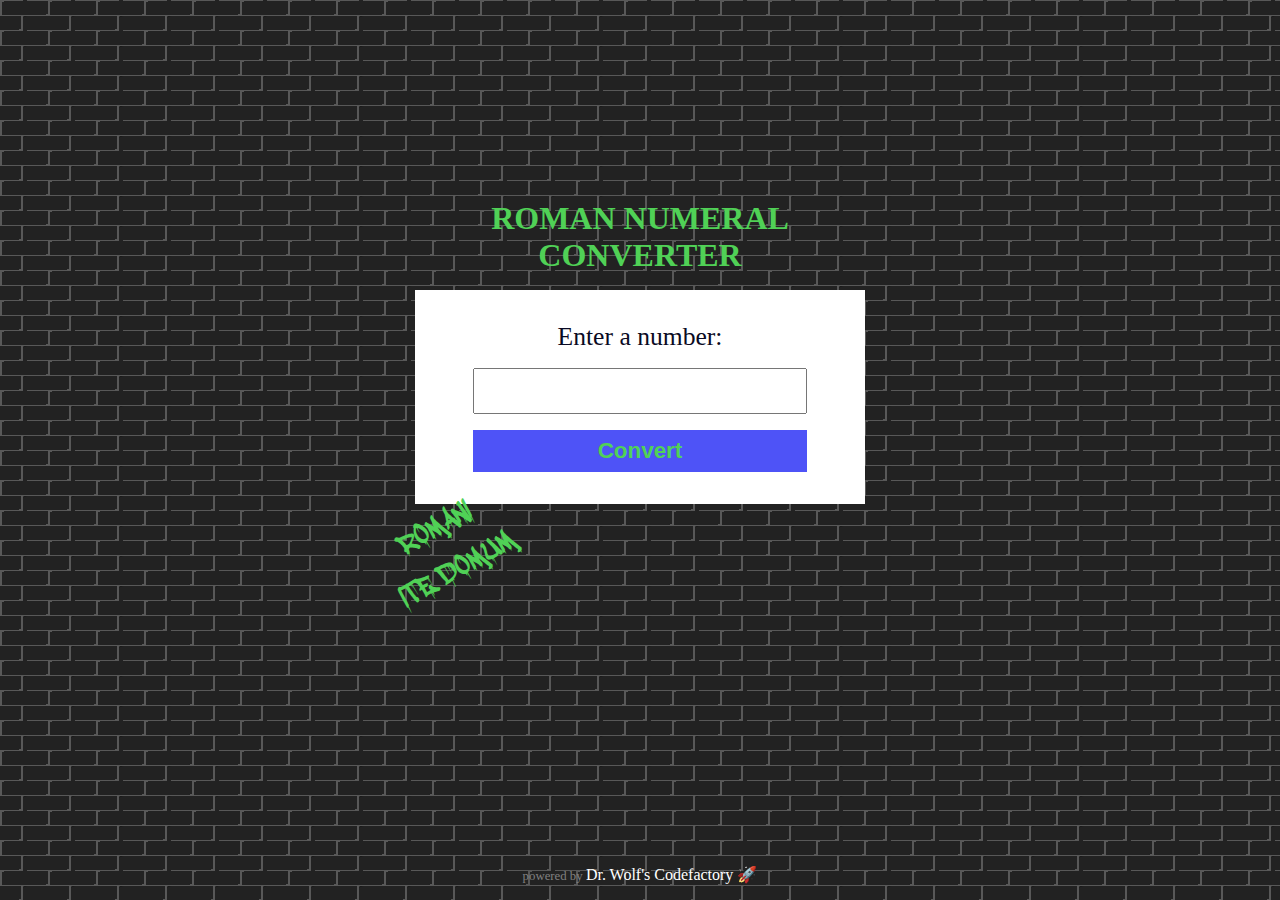
<file: CertificationProject2_BuildARomanNumeralConverter/index.html>
<!DOCTYPE html>
<html lang="en">
  <head>
    <meta charset="utf-8" />
    <link rel="stylesheet" href="./styles.css" />
    <title>Roman Numeral Converter</title>
  </head>
  <body>
    <main class="container">
      <h1>Roman Numeral Converter</h1>
      <form id="form">
        <label for="number">Enter a number:</label>
        <input type="number" id="number" name="numberInput" />
        <button type="submit" id="convert-btn">Convert</button>
      </form>
      <div id="output" hidden></div>
      <div id="graffito">
        Romani<br />
        ite domum
      </div>
    </main>
    <p id="impressum"><span>powered by </span> Dr. Wolf's Codefactory 🚀</p>
    <script src="./script.js"></script>
  </body>
</html>
</file>
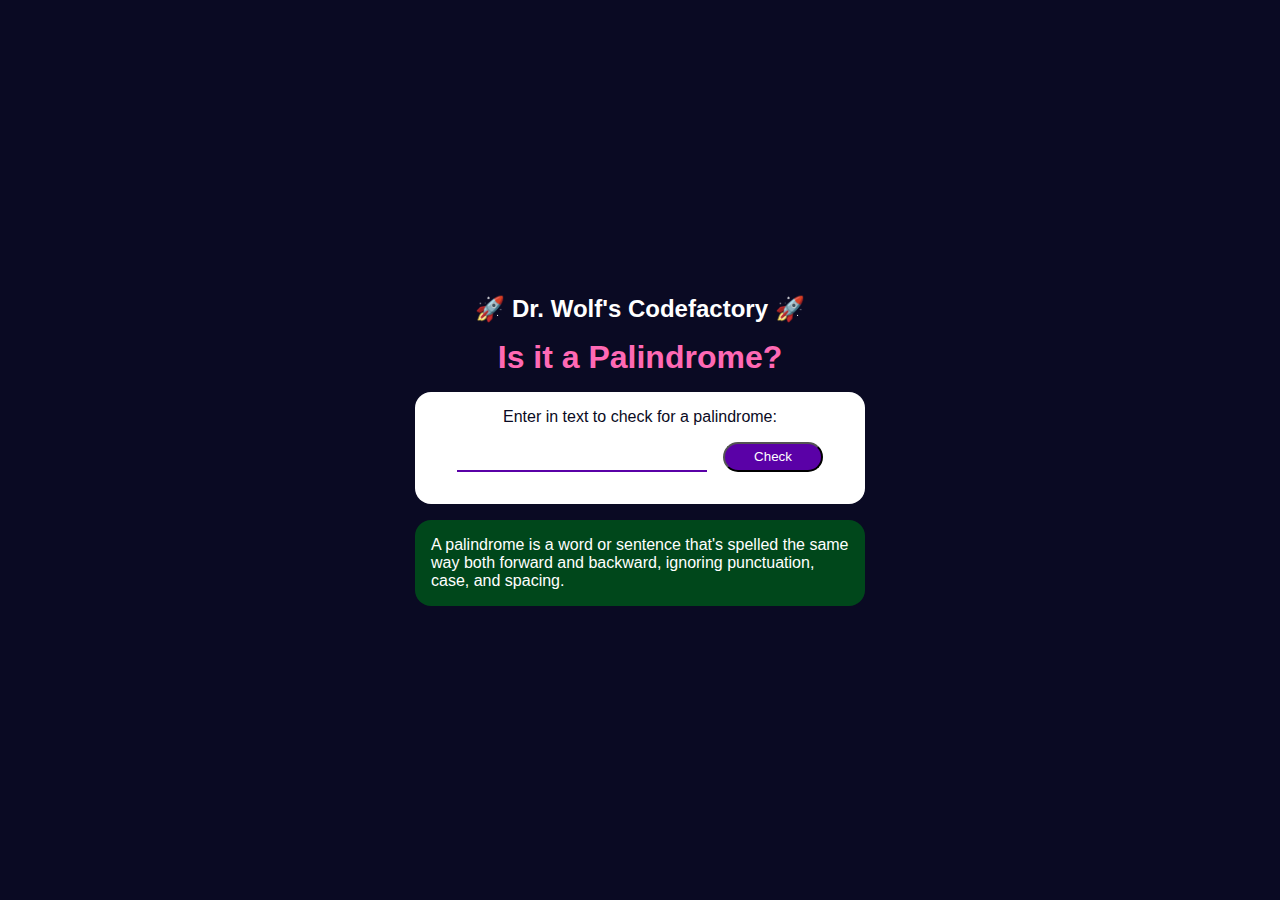
<file: CertificationProject_BuildAPalindromeChecker/index.html>
<!DOCTYPE html>
<html lang="en">
  <head>
    <meta charset="utf-8" />
    <link rel="stylesheet" href="./styles.css" />
    <title>Palindrome Checker</title>
  </head>
  <body>
    <main class="container">
      <h2>🚀 Dr. Wolf's Codefactory 🚀</h2>
      <h1>Is it a Palindrome?</h1>
      <div class="box" id="input-box">
        <form id="form">
          <label for="text-input"
            >Enter in text to check for a palindrome:</label
          >
          <input type="text" id="text-input" name="textInput" />
          <button type="submit" id="check-btn">Check</button>
        </form>
        <div id="result"></div>
      </div>
      <div class="box" id="explanation-box">
        <p>
          A palindrome is a word or sentence that's spelled the same way both
          forward and backward, ignoring punctuation, case, and spacing.
        </p>
      </div>
    </main>
    <script src="./script.js"></script>
  </body>
</html>
</file>
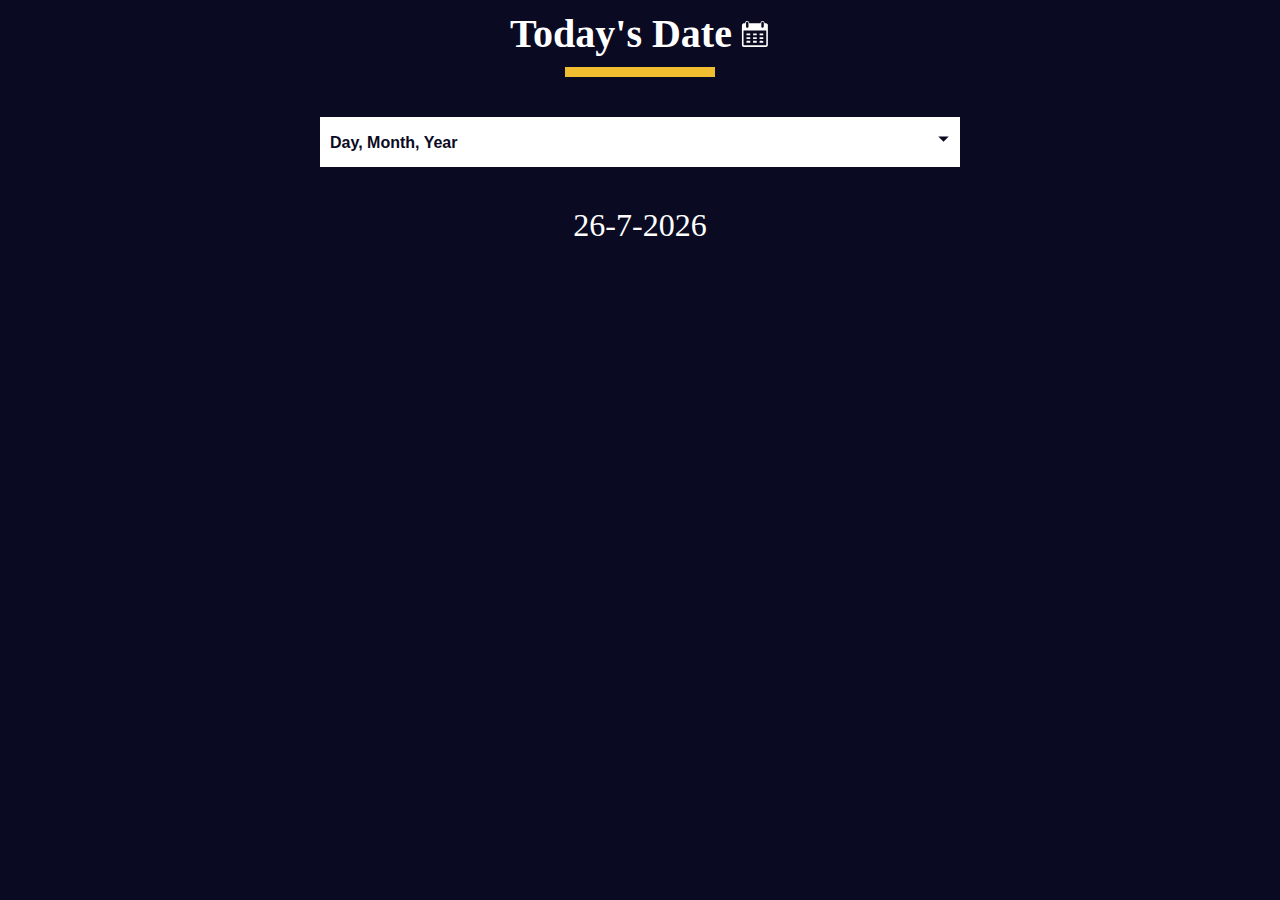
<file: DateFormatter/index.html>
<!DOCTYPE html>
<html lang="en">
  <head>
    <meta charset="UTF-8" />
    <meta http-equiv="X-UA-Compatible" content="IE=edge" />
    <meta name="viewport" content="width=device-width, initial-scale=1.0" />
    <title>Learn the Date Object by Building a Date Formatter</title>
    <link rel="stylesheet" href="./styles.css" />
  </head>
  <body>
    <main>
      <div class="title-container">
        <h1 class="title">Today's Date</h1>

        <svg
          class="date-svg"
          xmlns="http://www.w3.org/2000/svg"
          version="1.0"
          width="512.000000pt"
          height="512.000000pt"
          viewBox="0 0 512.000000 512.000000"
          preserveAspectRatio="xMidYMid meet"
        >
          <g
            transform="translate(0.000000,512.000000) scale(0.100000,-0.100000)"
            fill="#fff"
            stroke="none"
          >
            <path
              d="M1145 4777 c-71 -24 -120 -54 -164 -102 -59 -64 -83 -124 -89 -216 l-4 -77 -147 -3 c-142 -4 -149 -5 -213 -37 -81 -40 -149 -111 -177 -188 -21 -54 -21 -64 -21 -1789 0 -1725 0 -1735 21 -1789 28 -77 96 -148 177 -188 l67 -33 1950 0 1950 0 67 33 c74 36 133 96 170 170 l23 47 0 1760 0 1760 -23 47 c-37 74 -96 134 -169 170 -63 31 -71 32 -213 36 l-148 4 -4 77 c-8 133 -82 242 -200 297 -54 25 -75 29 -148 29 -94 -1 -151 -20 -220 -75 -75 -59 -130 -181 -130 -287 l0 -43 -954 0 -954 0 -7 74 c-12 137 -89 251 -201 303 -66 30 -179 39 -239 20z m209 -164 c23 -16 52 -49 66 -73 l25 -45 0 -365 0 -365 -28 -47 c-30 -52 -88 -92 -149 -103 -54 -10 -137 17 -175 57 -65 69 -64 60 -61 471 l3 373 27 41 c17 26 45 50 80 68 71 35 151 31 212 -12z m2594 11 c41 -20 59 -37 82 -78 l30 -51 0 -360 c0 -329 -2 -364 -19 -401 -36 -79 -137 -133 -222 -119 -57 10 -125 58 -151 107 -23 42 -23 50 -26 388 -3 377 -1 403 51 465 62 76 162 95 255 49z m537 -2717 l0 -1239 -24 -19 c-23 -19 -67 -19 -1916 -19 -1849 0 -1893 0 -1916 19 l-24 19 -3 1241 -2 1241 1942 -2 1943 -3 0 -1238z"
            />
            <path
              d="M1112 2493 l3 -158 318 -3 317 -2 0 160 0 160 -320 0 -321 0 3 -157z"
            />
            <path
              d="M2230 2490 l0 -160 315 0 315 0 0 160 0 160 -315 0 -315 0 0 -160z"
            />
            <path
              d="M3342 2493 l3 -158 310 0 310 0 3 158 3 157 -316 0 -316 0 3 -157z"
            />
            <path
              d="M1110 1855 l0 -155 320 0 320 0 0 155 0 155 -320 0 -320 0 0 -155z"
            />
            <path
              d="M2230 1855 l0 -155 315 0 315 0 0 155 0 155 -315 0 -315 0 0 -155z"
            />
            <path
              d="M3340 1855 l0 -155 315 0 315 0 0 155 0 155 -315 0 -315 0 0 -155z"
            />
            <path
              d="M1117 1383 c-4 -3 -7 -78 -7 -165 l0 -158 320 0 320 0 0 165 0 165 -313 0 c-173 0 -317 -3 -320 -7z"
            />
            <path
              d="M2230 1225 l0 -165 315 0 315 0 0 165 0 165 -315 0 -315 0 0 -165z"
            />
            <path
              d="M3347 1383 c-4 -3 -7 -78 -7 -165 l0 -158 315 0 315 0 -2 163 -3 162 -306 3 c-168 1 -308 -1 -312 -5z"
            />
          </g>
        </svg>
      </div>
      <div class="divider"></div>

      <div class="dropdown-container">
        <select name="date-options" id="date-options">
          <option value="dd-mm-yyyy">Day, Month, Year</option>
          <option value="yyyy-mm-dd">Year, Month, Day</option>
          <option value="mm-dd-yyyy-h-mm">
            Month, Day, Year, Hours, Minutes
          </option>
        </select>
        <div class="select-icon">
          <svg
            class="icon"
            xmlns="http://www.w3.org/2000/svg"
            width="25"
            height="35"
            viewBox="0 0 24 24"
          >
            <rect x="0" fill="none" width="24" height="24" />

            <g>
              <path d="M7 10l5 5 5-5" />
            </g>
          </svg>
        </div>
      </div>

      <p id="current-date"></p>
    </main>

    <script src="./script.js"></script>
  </body>
</html>
</file>
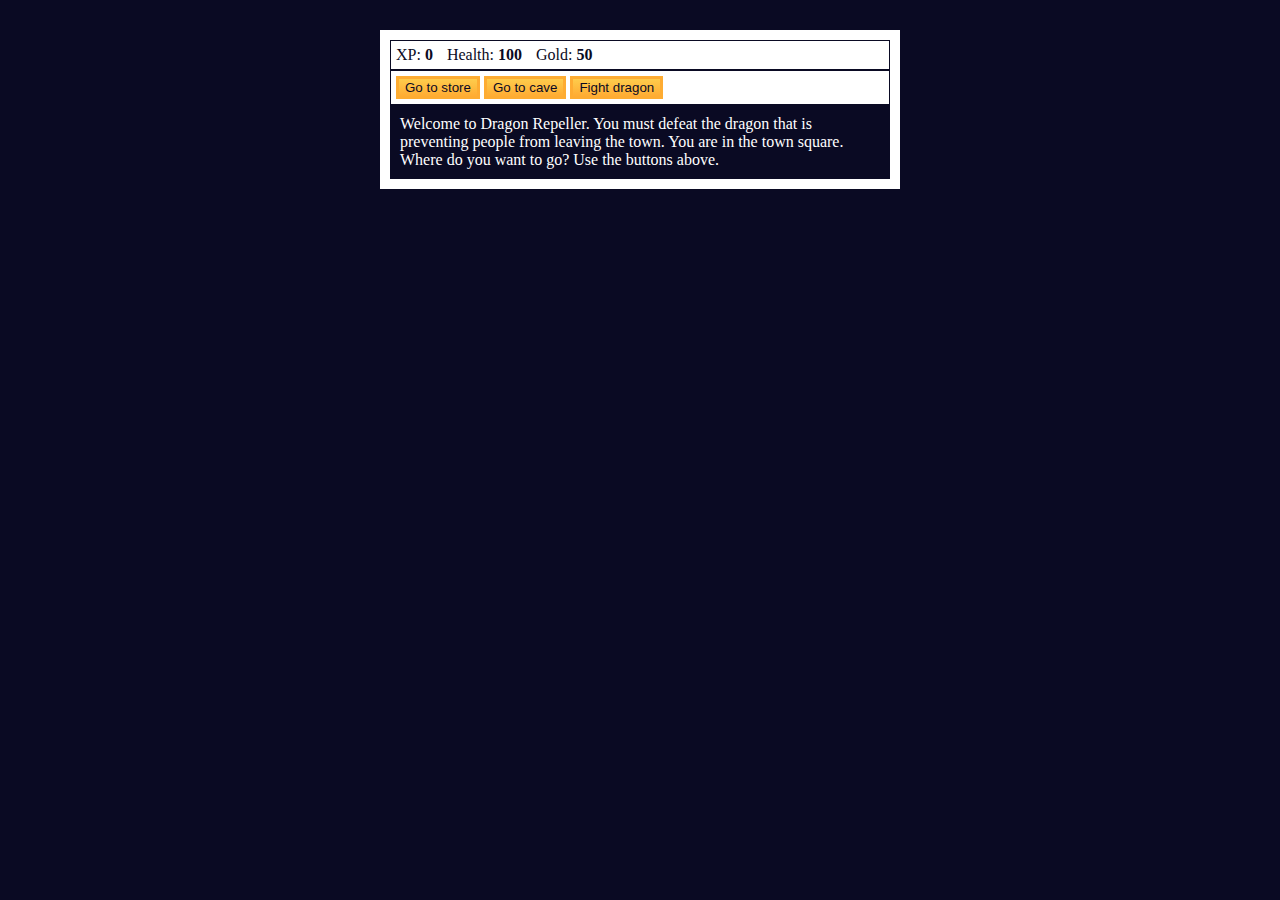
<file: LearnBasicJavaScriptByBuildingARolePlayingGame/index.html>
<!DOCTYPE html>
<html lang="en">
  <head>
    <meta charset="utf-8">
    <link rel="stylesheet" href="./styles.css">
    <title>RPG - Dragon Repeller</title>
  </head>
  <body>
    <div id="game">
      <div id="stats">
        <span class="stat">XP: <strong><span id="xpText">0</span></strong></span>
        <span class="stat">Health: <strong><span id="healthText">100</span></strong></span>
        <span class="stat">Gold: <strong><span id="goldText">50</span></strong></span>
      </div>
      <div id="controls">
        <button id="button1">Go to store</button>
        <button id="button2">Go to cave</button>
        <button id="button3">Fight dragon</button>
      </div>
      <div id="monsterStats">
        <span class="stat">Monster Name: <strong><span id="monsterName"></span></strong></span>
        <span class="stat">Health: <strong><span id="monsterHealth"></span></strong></span>
      </div>
      <div id="text">
        Welcome to Dragon Repeller. You must defeat the dragon that is preventing people from leaving the town. You are in the town square. Where do you want to go? Use the buttons above.
      </div>
    </div>
    <script src="./script.js"></script>
  </body>
</html>
</file>
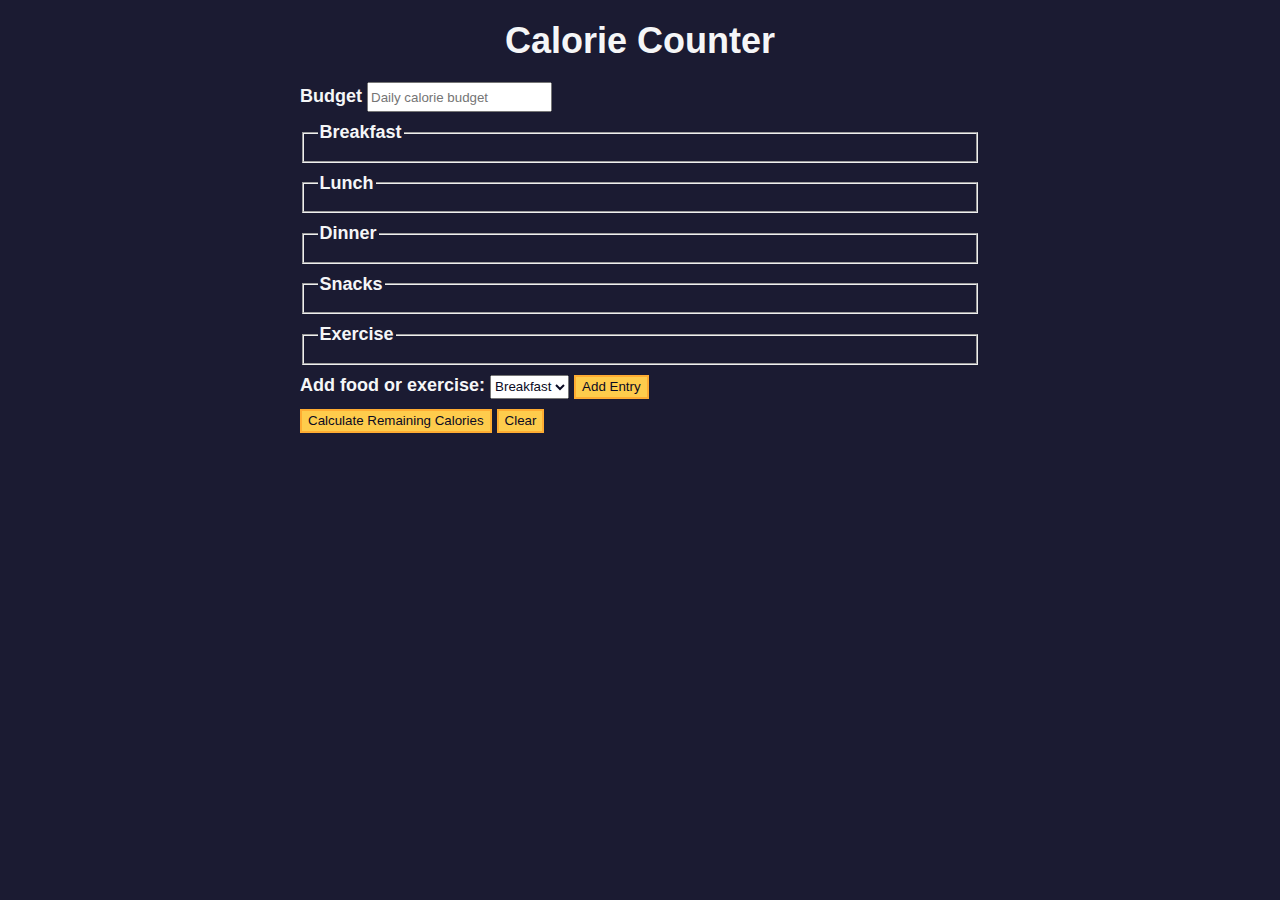
<file: LearnFormValidationByBuildingACalorieCounter/index.html>
<!DOCTYPE html>
<html lang="en">
  <head>
    <meta charset="utf-8" />
    <meta name="viewport" content="width=device-width, initial-scale=1.0" />
    <link rel="stylesheet" href="styles.css" />
    <title>Calorie Counter</title>
  </head>
  <body>
    <main>
      <h1>Calorie Counter</h1>
      <div class="container">
        <form id="calorie-counter">
          <label for="budget">Budget</label>
          <input
            type="number"
            min="0"
            id="budget"
            placeholder="Daily calorie budget"
            required
          />
          <fieldset id="breakfast">
            <legend>Breakfast</legend>
            <div class="input-container"></div>
          </fieldset>
          <fieldset id="lunch">
            <legend>Lunch</legend>
            <div class="input-container"></div>
          </fieldset>
          <fieldset id="dinner">
            <legend>Dinner</legend>
            <div class="input-container"></div>
          </fieldset>
          <fieldset id="snacks">
            <legend>Snacks</legend>
            <div class="input-container"></div>
          </fieldset>
          <fieldset id="exercise">
            <legend>Exercise</legend>
            <div class="input-container"></div>
          </fieldset>
          <div class="controls">
            <span>
              <label for="entry-dropdown">Add food or exercise:</label>
              <select id="entry-dropdown" name="options">
                <option value="breakfast" selected>Breakfast</option>
                <option value="lunch">Lunch</option>
                <option value="dinner">Dinner</option>
                <option value="snacks">Snacks</option>
                <option value="exercise">Exercise</option>
              </select>
              <button type="button" id="add-entry">Add Entry</button>
            </span>
          </div>
          <div>
            <button type="submit">
              Calculate Remaining Calories
            </button>
            <button type="button" id="clear">Clear</button>
          </div>
        </form>
        <div id="output" class="output hide"></div>
      </div>
    </main>
    <script src="./script.js"></script>
  </body>
</html>
</file>
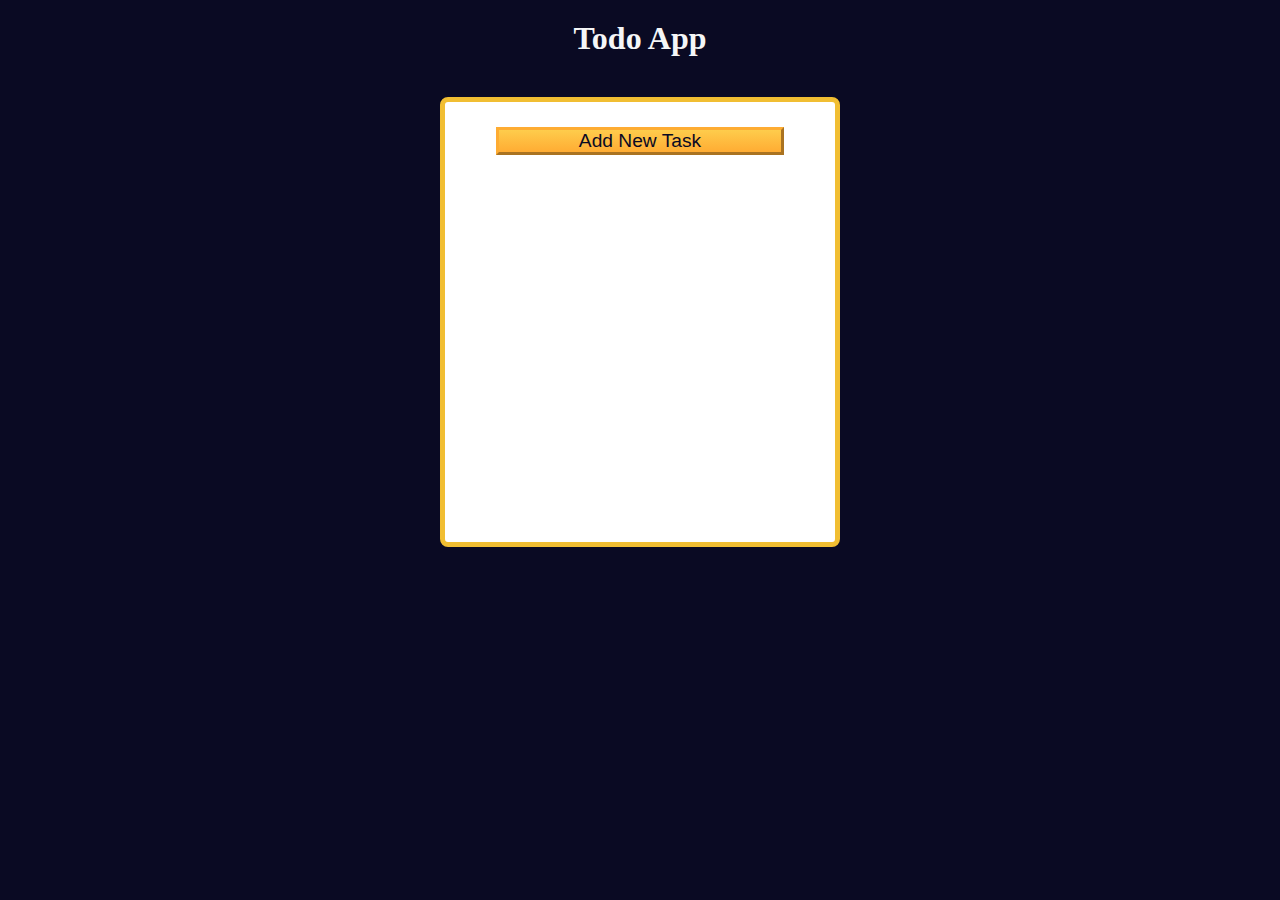
<file: LearnLocalStorageByBuildingATodoApp/index.html>
<!DOCTYPE html>
<html lang="en">
  <head>
    <meta charset="UTF-8" />
    <meta http-equiv="X-UA-Compatible" content="IE=edge" />
    <meta name="viewport" content="width=device-width, initial-scale=1.0" />
    <title>Learn localStorage by Building a Todo App</title>
    <link rel="stylesheet" href="styles.css" />
  </head>

  <body>
    <main>
      <h1>Todo App</h1>
      <div class="todo-app">
        <button id="open-task-form-btn" class="btn large-btn">
          Add New Task
        </button>
        <form class="task-form hidden" id="task-form">
          <div class="task-form-header">
            <button
              id="close-task-form-btn"
              class="close-task-form-btn"
              type="button"
              aria-label="close"
            >
              <svg
                class="close-icon"
                xmlns="http://www.w3.org/2000/svg"
                viewBox="0 0 48 48"
                width="48px"
                height="48px"
              >
                <path
                  fill="#F44336"
                  d="M21.5 4.5H26.501V43.5H21.5z"
                  transform="rotate(45.001 24 24)"
                />
                <path
                  fill="#F44336"
                  d="M21.5 4.5H26.5V43.501H21.5z"
                  transform="rotate(135.008 24 24)"
                />
              </svg>
            </button>
          </div>
          <div class="task-form-body">
            <label class="task-form-label" for="title-input">Title</label>
            <input
              required
              type="text"
              class="form-control"
              id="title-input"
              value=""
            />
            <label class="task-form-label" for="date-input">Date</label>
            <input type="date" class="form-control" id="date-input" value="" />
            <label class="task-form-label" for="description-input"
              >Description</label
            >
            <textarea
              class="form-control"
              id="description-input"
              cols="30"
              rows="5"
            ></textarea>
          </div>
          <div class="task-form-footer">
            <button
              id="add-or-update-task-btn"
              class="btn large-btn"
              type="submit"
            >
              Add Task
            </button>
          </div>
        </form>
        <dialog id="confirm-close-dialog">
          <form method="dialog">
            <p class="discard-message-text">Discard unsaved changes?</p>
            <div class="confirm-close-dialog-btn-container">
              <button id="cancel-btn" class="btn">Cancel</button>
              <button id="discard-btn" class="btn">Discard</button>
            </div>
          </form>
        </dialog>
        <div id="tasks-container"></div>
      </div>
    </main>
    <script src="script.js"></script>
  </body>
</html>
</file>
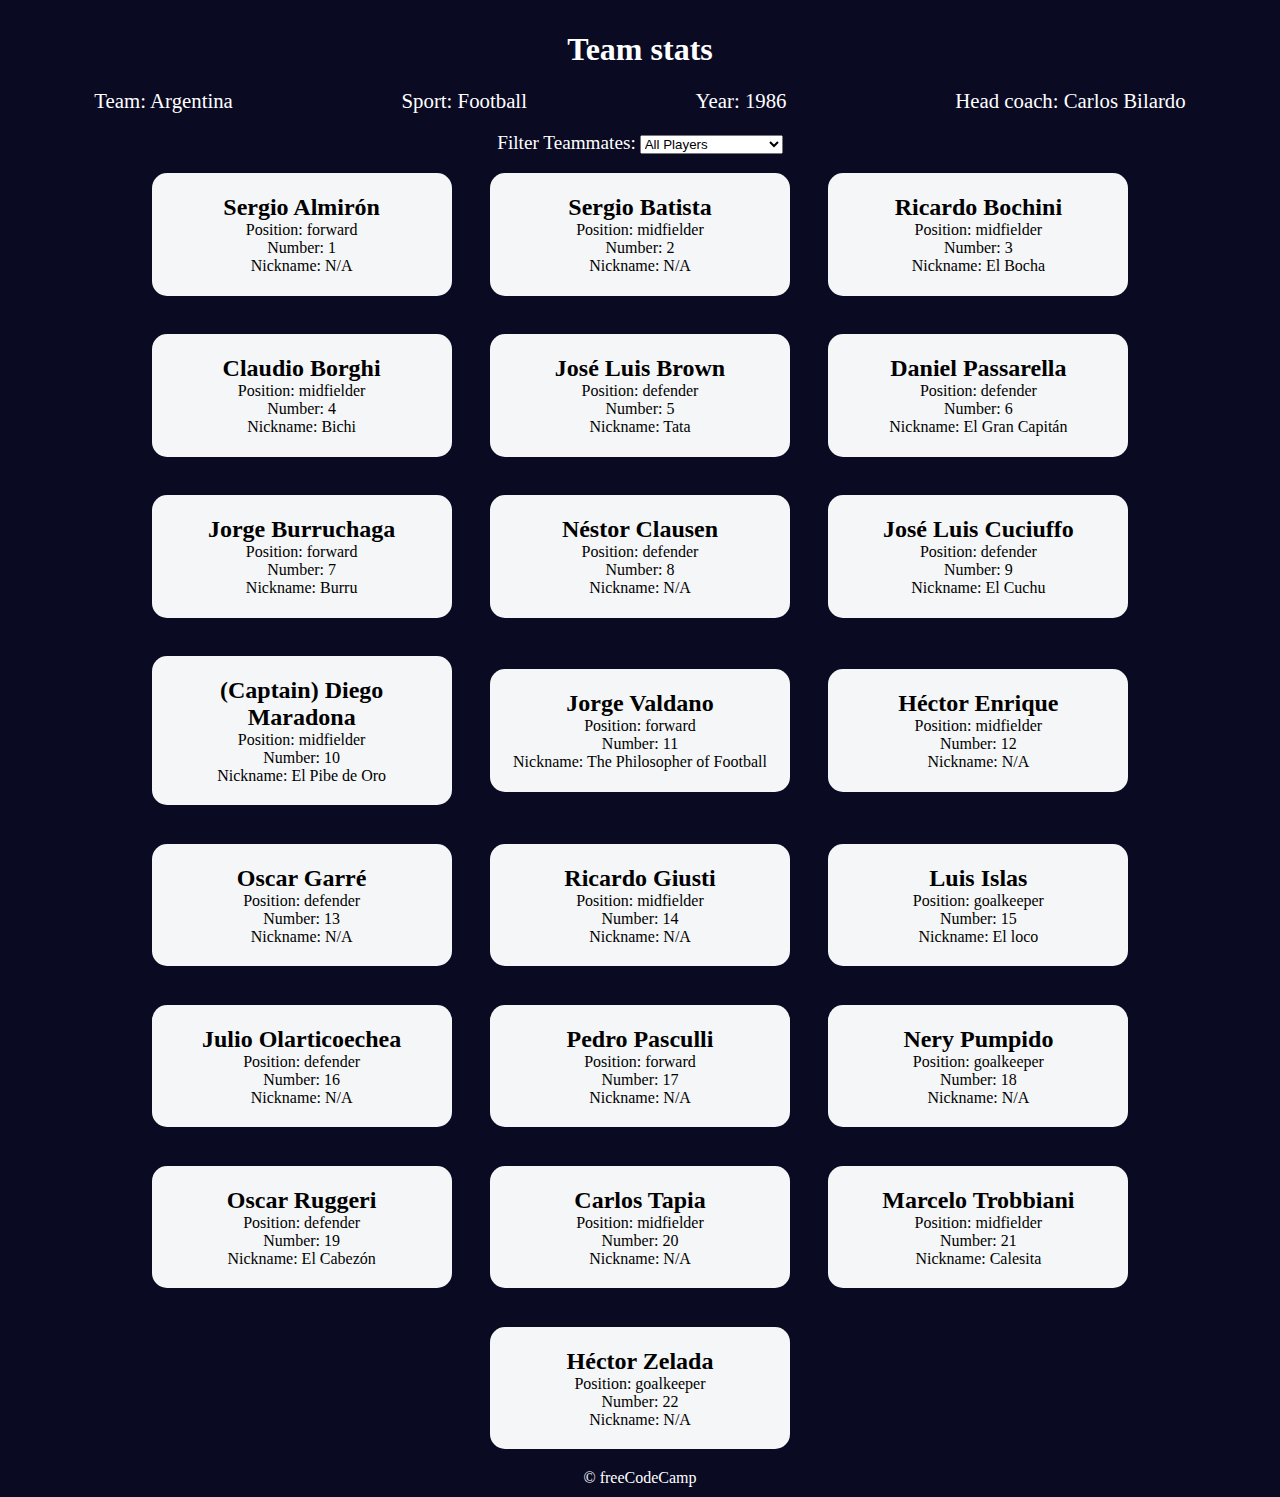
<file: LearnModernJavaScriptMethodsByBuildingFootballTeamCards/index.html>
<!DOCTYPE html>
<html lang="en">
  <head>
    <meta charset="UTF-8" />
    <meta http-equiv="X-UA-Compatible" content="IE=edge" />
    <meta name="viewport" content="width=device-width, initial-scale=1.0" />
    <title>
      Learn Modern JavaScript methods by building football team cards
    </title>
    <link rel="stylesheet" href="styles.css" />
  </head>
  <body>
    <h1 class="title">Team stats</h1>
    <main>
      <div class="team-stats">
        <p>Team: <span id="team"></span></p>
        <p>Sport: <span id="sport"></span></p>
        <p>Year: <span id="year"></span></p>
        <p>Head coach: <span id="head-coach"></span></p>
      </div>
      <label class="options-label" for="players">Filter Teammates:</label>
      <select name="players" id="players">
        <option value="all">All Players</option>
        <option value="nickname">Nicknames</option>
        <option value="forward">Position Forward</option>
        <option value="midfielder">Position Midfielder</option>
        <option value="defender">Position Defender</option>
        <option value="goalkeeper">Position Goalkeeper</option>
      </select>
      <div class="cards" id="player-cards">
        <div class="player-card">
          <h2>Sergio Almirón</h2>
          <p>Position: forward</p>
          <p>Number: 1</p>
          <p>Nickname: N/A</p>
        </div>
        <div class="player-card">
          <h2>Sergio Batista</h2>
          <p>Position: midfielder</p>
          <p>Number: 2</p>
          <p>Nickname: N/A</p>
        </div>
        <div class="player-card">
          <h2>Ricardo Bochini</h2>
          <p>Position: midfielder</p>
          <p>Number: 3</p>
          <p>Nickname: El Bocha</p>
        </div>
        <div class="player-card">
          <h2>Claudio Borghi</h2>
          <p>Position: midfielder</p>
          <p>Number: 4</p>
          <p>Nickname: Bichi</p>
        </div>
        <div class="player-card">
          <h2>José Luis Brown</h2>
          <p>Position: defender</p>
          <p>Number: 5</p>
          <p>Nickname: Tata</p>
        </div>
        <div class="player-card">
          <h2>Daniel Passarella</h2>
          <p>Position: defender</p>
          <p>Number: 6</p>
          <p>Nickname: El Gran Capitán</p>
        </div>
        <div class="player-card">
          <h2>Jorge Burruchaga</h2>
          <p>Position: forward</p>
          <p>Number: 7</p>
          <p>Nickname: Burru</p>
        </div>
        <div class="player-card">
          <h2>Néstor Clausen</h2>
          <p>Position: defender</p>
          <p>Number: 8</p>
          <p>Nickname: N/A</p>
        </div>
        <div class="player-card">
          <h2>José Luis Cuciuffo</h2>
          <p>Position: defender</p>
          <p>Number: 9</p>
          <p>Nickname: El Cuchu</p>
        </div>
        <div class="player-card">
          <h2>(Captain) Diego Maradona</h2>
          <p>Position: midfielder</p>
          <p>Number: 10</p>
          <p>Nickname: El Pibe de Oro</p>
        </div>
        <div class="player-card">
          <h2>Jorge Valdano</h2>
          <p>Position: forward</p>
          <p>Number: 11</p>
          <p>Nickname: The Philosopher of Football</p>
        </div>
        <div class="player-card">
          <h2>Héctor Enrique</h2>
          <p>Position: midfielder</p>
          <p>Number: 12</p>
          <p>Nickname: N/A</p>
        </div>
        <div class="player-card">
          <h2>Oscar Garré</h2>
          <p>Position: defender</p>
          <p>Number: 13</p>
          <p>Nickname: N/A</p>
        </div>
        <div class="player-card">
          <h2>Ricardo Giusti</h2>
          <p>Position: midfielder</p>
          <p>Number: 14</p>
          <p>Nickname: N/A</p>
        </div>
        <div class="player-card">
          <h2>Luis Islas</h2>
          <p>Position: goalkeeper</p>
          <p>Number: 15</p>
          <p>Nickname: El loco</p>
        </div>
        <div class="player-card">
          <h2>Julio Olarticoechea</h2>
          <p>Position: defender</p>
          <p>Number: 16</p>
          <p>Nickname: N/A</p>
        </div>
        <div class="player-card">
          <h2>Pedro Pasculli</h2>
          <p>Position: forward</p>
          <p>Number: 17</p>
          <p>Nickname: N/A</p>
        </div>
        <div class="player-card">
          <h2>Nery Pumpido</h2>
          <p>Position: goalkeeper</p>
          <p>Number: 18</p>
          <p>Nickname: N/A</p>
        </div>
        <div class="player-card">
          <h2>Oscar Ruggeri</h2>
          <p>Position: defender</p>
          <p>Number: 19</p>
          <p>Nickname: El Cabezón</p>
        </div>
        <div class="player-card">
          <h2>Carlos Tapia</h2>
          <p>Position: midfielder</p>
          <p>Number: 20</p>
          <p>Nickname: N/A</p>
        </div>
        <div class="player-card">
          <h2>Marcelo Trobbiani</h2>
          <p>Position: midfielder</p>
          <p>Number: 21</p>
          <p>Nickname: Calesita</p>
        </div>
        <div class="player-card">
          <h2>Héctor Zelada</h2>
          <p>Position: goalkeeper</p>
          <p>Number: 22</p>
          <p>Nickname: N/A</p>
        </div>
      </div>
    </main>
    <footer>&copy; freeCodeCamp</footer>
    <script src="./script.js"></script>
  </body>
</html>
</file>
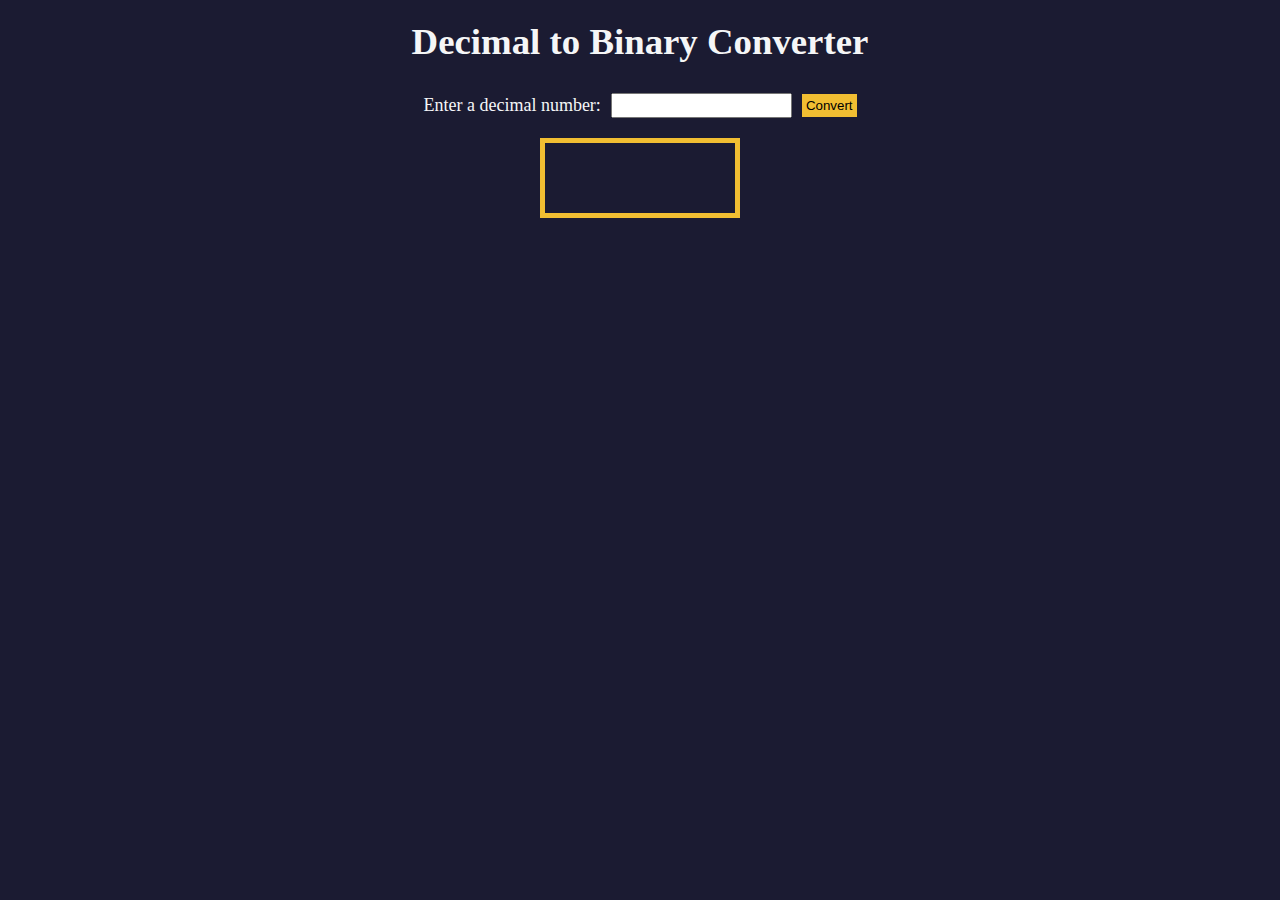
<file: LearnRecursionByBuildingADecimalToBinaryConverter/index.html>
<!DOCTYPE html>
<html lang="en">
  <head>
    <meta charset="UTF-8" />
    <meta http-equiv="X-UA-Compatible" content="IE=edge" />
    <meta name="viewport" content="width=device-width, initial-scale=1.0" />
    <title>Decimal to Binary Converter</title>
    <link rel="stylesheet" href="styles.css" />
  </head>
  <body>
    <h1>Decimal to Binary Converter</h1>
    <div class="input-container">
      <label for="number-input">Enter a decimal number:</label>
      <input
        value=""
        type="number"
        name="decimal number input"
        id="number-input"
        class="number-input"
      />
      <button class="convert-btn" id="convert-btn">Convert</button>
    </div>
    <output id="result" for="number-input"></output>
    <div id="animation-container"></div>
    <script src="script.js"></script>
  </body>
</html>
</file>
<file: CertificationProject2_BuildARomanNumeralConverter/styles.css>
* {
  box-sizing: border-box;
  margin: 0;
  padding: 0;
}

@font-face {
  font-family: "adrip1";
  src: url("fonts/adrip1.ttf") format("truetype");
  font-weight: normal;
  font-style: normal;
}

body {
  background-color: #0a0a23;
  color: #ffffff;
  text-align: center;
  background: linear-gradient(
      163deg,
      transparent 0px,
      transparent 1px,
      #222 1px,
      #222 14px,
      transparent 14px
    ),
    linear-gradient(
      161deg,
      transparent 0px,
      #181818 1px,
      #222 2px,
      #222 15px,
      transparent 15px
    ),
    linear-gradient(
      343deg,
      transparent 0px,
      transparent 1px,
      #222 1px,
      #222 14px,
      transparent 14px
    ),
    linear-gradient(
      343deg,
      transparent 0px,
      transparent 1px,
      #222 1px,
      #222 14px,
      transparent 14px
    );
  background-color: #585858;
  background-position: 2px 1px, 23px 16px, 48px 15px, 21px 30px;
  background-size: 48px 30px;
}

#graffito {
  color: #50d156;
  font-size: 2.3rem;
  font-family: adrip1;
  text-transform: uppercase;
  transform: rotate(-30deg);
  margin-right: 30%;
}

main {
  display: flex;
  flex-direction: column;
  justify-content: center;
  align-items: center;
  height: 85vh;
  position: relative;
}

h1 {
  padding: 2rem 0 1rem 0;
  color: #50d156;
  text-transform: uppercase;
  width: min(100vw, 450px);
  text-align: center;
}

form {
  background-color: white;
  color: #0a0a23;
  display: flex;
  flex-direction: column;
  justify-content: center;
  align-items: center;
  gap: 1rem;
  font-size: 1.6rem;
  padding: 2rem 1rem;
  width: min(100vw, 450px);
}

#output {
  background-color: white;
  color: #50d156;
  font-size: 1.6rem;
  font-weight: bold;
  padding: 2rem 1rem;
  margin-top: 1rem;
  width: min(100vw, 450px);
}

input,
button {
  width: 80%;
  font-size: 1.4rem;
  font-weight: bold;
  color: #50d156;
  padding: 0.5rem 1rem;
}

button {
  background-color: #4e53f7;
  border: none;
}

#impressum {
  /*margin: 0 0 1rem 0;
 font-size: 1.1rem;*/
  position: absolute;
  bottom: 1rem;
  text-align: center;
  width: 100%;
  z-index: -1;
}

span {
  color: grey;
  font-size: 0.8rem;
}
</file>
<file: CertificationProject_BuildAPalindromeChecker/styles.css>
* {
  box-sizing: border-box;
  margin: 0;
  padding: 0;
}

body {
  font-family: Verdana, Geneva, Tahoma, sans-serif;
  background-color: #0a0a23;
  color: #ffffff;
}

h1 {
  color: hotpink;
}

form {
  display: flex;
  align-items: center;
  justify-content: center;
  flex-wrap: wrap;
  gap: 1rem;
  position: relative;
}

input {
  border: none;
  border-bottom: 2px solid #5a01a7;
  width: 250px;
  height: 30px;
}

button {
  background-color: #5a01a7;
  color: white;
  width: 100px;
  height: 30px;
  border-color: none;
  border-radius: 1rem;
}

.container {
  display: flex;
  flex-direction: column;
  align-items: center;
  justify-content: center;
  top: 300px;
  height: 100vh;
  gap: 1rem;
}

.box {
  /* width: 33%; */
  padding: 1rem;
  border-radius: 1rem;
  width: min(100vw, 450px);
  /* margin: 1.5rem; */
}

#input-box {
  background-color: white;
  color: #0a0a23;
  display: flex;
  flex-direction: column;
  align-items: center;
  justify-content: space-between;
  gap: 1rem;
}

#explanation-box {
  background-color: #00471b;
}

@keyframes bang {
  from {
    transform: translate3d(0, 0, 0);
    opacity: 1;
  }
}

i {
  position: absolute;
  display: block;
  left: 50%;
  top: 0;
  width: 3px;
  height: 8px;
  background: red;
  opacity: 0;
}
</file>
<file: DateFormatter/styles.css>
*,
*::before,
*::after {
  margin: 0;
  padding: 0;
  box-sizing: border-box;
}

:root {
  --dark-grey: #0a0a23;
  --white: #ffffff;
  --yellow: #f1be32;
}

body {
  color: var(--white);
  background-color: var(--dark-grey);
}

.title-container {
  margin: 10px 0;
  display: flex;
  align-items: center;
  justify-content: center;
  gap: 8px;
}

.title {
  font-size: 2.5rem;
}

.date-svg {
  width: 30px;
  height: 30px;
}

.divider {
  margin: auto;
  width: 150px;
  height: 10px;
  background-color: var(--yellow);
}

.dropdown-container {
  width: 50%;
  margin: 40px auto;
  position: relative;
}

select {
  display: block;
  margin: 20px auto 0;
  width: 100%;
  height: 50px;
  font-size: 100%;
  font-weight: bold;
  cursor: pointer;
  background-color: var(--white);
  border: none;
  color: var(--dark-grey);
  appearance: none;
  padding: 10px;
  padding-right: 38px;
  -webkit-appearance: none;
  -moz-appearance: none;
  transition: color 0.3s ease, background-color 0.3s ease,
    border-bottom-color 0.3s ease;
}

.select-icon {
  position: absolute;
  top: 4px;
  right: 4px;
  width: 30px;
  height: 36px;
  pointer-events: none;
  padding-left: 5px;
  transition: background-color 0.3s ease, border-color 0.3s ease;
}

.select-icon svg.icon {
  transition: fill 0.3s ease;
  fill: var(--dark-grey);
}

#current-date {
  font-size: 2rem;
  text-align: center;
}

@media (max-width: 375px) {
  .title {
    font-size: 2rem;
  }

  .dropdown-container {
    width: 80%;
  }

  .date-svg {
    display: none;
  }
}
</file>
<file: LearnBasicJavaScriptByBuildingARolePlayingGame/styles.css>
body {
    background-color: #0a0a23;
  }
  
  #text {
    background-color: #0a0a23;
    color: #ffffff;
    padding: 10px;
  }
  
  #game {
    max-width: 500px;
    max-height: 400px;
    background-color: #ffffff;
    color: #ffffff;
    margin: 30px auto 0px;
    padding: 10px;
  }
  
  #controls,
  #stats {
    border: 1px solid #0a0a23;
    padding: 5px;
    color: #0a0a23;
  }
  
  #monsterStats {
    display: none;
    border: 1px solid #0a0a23;
    padding: 5px;
    color: #ffffff;
    background-color: #c70d0d;
  }
  
  .stat {
    padding-right: 10px;
  }
  
  button {
    cursor: pointer;
    color: #0a0a23;
    background-color: #feac32;
    background-image: linear-gradient(#fecc4c, #ffac33);
    border: 3px solid #feac32;
  }
</file>
<file: LearnFormValidationByBuildingACalorieCounter/styles.css>
:root {
    --light-grey: #f5f6f7;
    --dark-blue: #0a0a23;
    --fcc-blue: #1b1b32;
    --light-yellow: #fecc4c;
    --dark-yellow: #feac32;
    --light-pink: #ffadad;
    --dark-red: #850000;
    --light-green: #acd157;
  }
  
  body {
    font-family: "Lato", Helvetica, Arial, sans-serif;
    font-size: 18px;
    background-color: var(--fcc-blue);
    color: var(--light-grey);
  }
  
  h1 {
    text-align: center;
  }
  
  .container {
    width: 90%;
    max-width: 680px;
  }
  
  h1,
  .container,
  .output {
    margin: 20px auto;
  }
  
  label,
  legend {
    font-weight: bold;
  }
  
  .input-container {
    display: flex;
    flex-direction: column;
  }
  
  button {
    outline: none;
    cursor: pointer;
    text-decoration: none;
    background-color: var(--light-yellow);
    border: 2px solid var(--dark-yellow);
  }
  
  .clear {
    background-color: var(--light-pink);
    color: var(--dark-red);
    border-color: var(--dark-red);
  }
  
  button,
  input,
  select {
    min-height: 24px;
    color: var(--dark-blue);
  }
  
  fieldset,
  label,
  button,
  input,
  select {
    margin-bottom: 10px;
  }
  
  .output {
    border: 2px solid var(--light-grey);
    padding: 10px;
    text-align: center;
  }
  
  .hide {
    display: none;
  }
  
  .output span {
    font-weight: bold;
    font-size: 1.2em;
  }
  
  .surplus {
    color: var(--light-green);
  }
  
  .deficit {
    color: var(--light-pink);
  }
</file>
<file: LearnLocalStorageByBuildingATodoApp/styles.css>
:root {
  --white: #fff;
  --light-grey: #f5f6f7;
  --dark-grey: #0a0a23;
  --yellow: #f1be32;
  --golden-yellow: #feac32;
}

*,
*::before,
*::after {
  margin: 0;
  padding: 0;
  box-sizing: border-box;
}

body {
  background-color: var(--dark-grey);
}

main {
  display: flex;
  flex-direction: column;
  justify-content: center;
  align-items: center;
}

h1 {
  color: var(--light-grey);
  margin: 20px 0 40px 0;
}

.todo-app {
  background-color: var(--white);
  width: 300px;
  height: 350px;
  border: 5px solid var(--yellow);
  border-radius: 8px;
  padding: 15px;
  position: relative;
  display: flex;
  flex-direction: column;
  gap: 10px;
}

.btn {
  cursor: pointer;
  width: 100px;
  margin: 10px;
  color: var(--dark-grey);
  background-color: var(--golden-yellow);
  background-image: linear-gradient(#fecc4c, #ffac33);
  border-color: var(--golden-yellow);
  border-width: 3px;
}

.btn:hover {
  background-image: linear-gradient(#ffcc4c, #f89808);
}

.large-btn {
  width: 80%;
  font-size: 1.2rem;
  align-self: center;
  justify-self: center;
}

.close-task-form-btn {
  background: none;
  border: none;
  cursor: pointer;
}

.close-icon {
  width: 20px;
  height: 20px;
}

.task-form {
  display: flex;
  position: absolute;
  top: 50%;
  left: 50%;
  transform: translate(-50%, -50%);
  background-color: var(--white);
  border-radius: 5px;
  padding: 15px;
  width: 300px;
  height: 350px;
  flex-direction: column;
  justify-content: space-between;
  overflow: auto;
}

.task-form-header {
  display: flex;
  justify-content: flex-end;
}

.task-form-body {
  display: flex;
  flex-direction: column;
  justify-content: space-around;
}

.task-form-footer {
  display: flex;
  justify-content: center;
}

.task-form-label,
#title-input,
#date-input,
#description-input {
  display: block;
}

.task-form-label {
  margin-bottom: 5px;
  font-size: 1.3rem;
  font-weight: bold;
}

#title-input,
#date-input,
#description-input {
  width: 100%;
  margin-bottom: 10px;
  padding: 2px;
}

#confirm-close-dialog {
  padding: 10px;
  margin: 10px auto;
  border-radius: 15px;
}

.confirm-close-dialog-btn-container {
  display: flex;
  justify-content: center;
  margin-top: 10px;
}

.discard-message-text {
  font-weight: bold;
  font-size: 1.5rem;
}

#tasks-container {
  height: 100%;
  overflow-y: auto;
}

.task {
  margin: 5px 0;
}

.hidden {
  display: none;
}

@media (min-width: 576px) {
  .todo-app,
  .task-form {
    width: 400px;
    height: 450px;
  }

  .task-form-label {
    font-size: 1.5rem;
  }

  #title-input,
  #date-input {
    height: 2rem;
  }

  #title-input,
  #date-input,
  #description-input {
    padding: 5px;
    margin-bottom: 20px;
  }
}
</file>
<file: LearnModernJavaScriptMethodsByBuildingFootballTeamCards/styles.css>
*,
*::before,
*::after {
  box-sizing: border-box;
  margin: 0;
  padding: 0;
}

:root {
  --dark-grey: #0a0a23;
  --light-grey: #f5f6f7;
  --white: #ffffff;
  --black: #000;
}

body {
  background-color: var(--dark-grey);
  text-align: center;
  padding: 10px;
}

.title,
.options-label,
.team-stats,
footer {
  color: var(--white);
}

.title {
  margin: 1.3rem 0;
}

.team-stats {
  display: flex;
  justify-content: space-around;
  flex-wrap: wrap;
  font-size: 1.3rem;
  margin: 1.2rem 0;
}

.options-label {
  font-size: 1.2rem;
}

.cards {
  display: flex;
  flex-wrap: wrap;
  justify-content: center;
  align-items: center;
}

.player-card {
  background-color: var(--light-grey);
  padding: 1.3rem;
  margin: 1.2rem;
  width: 300px;
  border-radius: 15px;
}

@media (max-width: 768px) {
  .team-stats {
    flex-direction: column;
  }
}
</file>
<file: LearnRecursionByBuildingADecimalToBinaryConverter/styles.css>
*,
*::before,
*::after {
  box-sizing: border-box;
  margin: 0;
  padding: 0;
}

:root {
  --light-grey: #f5f6f7;
  --dark-blue: #1b1b32;
  --orange: #f1be32;
}

body {
  background-color: var(--dark-blue);
  font-family: "Times New Roman", Times, serif;
  font-size: 18px;
  color: var(--light-grey);
  padding: 0 15px;
  display: flex;
  flex-direction: column;
  align-items: center;
}

h1 {
  text-align: center;
  font-size: 2.3rem;
  margin: 20px 0;
}

.input-container {
  margin: 10px 0;
  display: flex;
  flex-direction: column;
  gap: 10px;
  justify-content: center;
  align-items: center;
}

.convert-btn {
  background-color: var(--orange);
  cursor: pointer;
  border: none;
  padding: 4px;
}

.number-input {
  height: 25px;
}

#result {
  margin: 10px 0;
  min-width: 200px;
  width: fit-content;
  min-height: 80px;
  word-break: break-word;
  padding: 15px;
  border: 5px solid var(--orange);
  font-size: 2rem;
  text-align: center;
}

#animation-container {
  margin: auto;
  max-width: 300px;
}

.animation-frame {
  margin: 250px auto 0;
  padding: 15px 10px;
  border: 5px solid var(--orange);
  font-size: 1.2rem;
  text-align: center;
}

@media screen and (min-width: 500px) {
  .input-container {
    flex-direction: row;
  }

  #result {
    max-width: 460px;
  }
}
</file>
